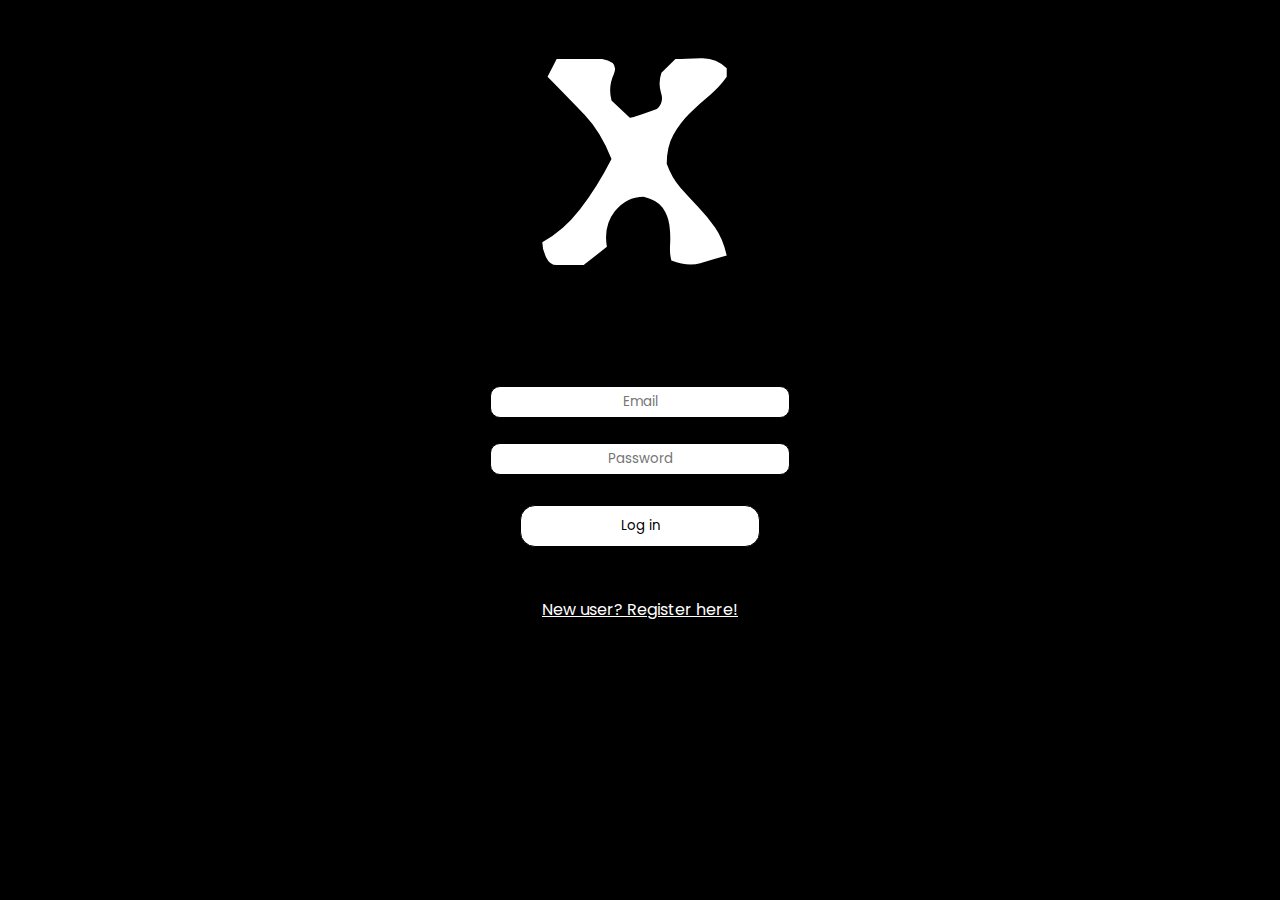
<file: index.html>
<!DOCTYPE html>
<html lang="en">

<head>
  <meta charset="UTF-8">
  <meta name="viewport" content="width=device-width, initial-scale=1.0">
  <title>Sosial Media Site</title>
  <link href="styles/styles.css" rel="stylesheet">
  <link rel="shortcut icon" type="image/png" href="img/xicon.png">
</head>

<body>
  <div class="index">
    <div class="x">X</div>
    <form class="form">
      <label>Email: </label>
      <input id="email" placeholder="Email">
      <label>Passord: </label>
      <input id="password" type="password" placeholder="Password">
      <button id="login">Log in</button>
    </form>
    <div class="newuser">
      <a href="newuser.html">New user? Register here!</a>
    </div>
    <div class="wrongemailpassword"></div>
    <script src="/js/login.js"></script>
  </div>
</body>

</html>
</file>
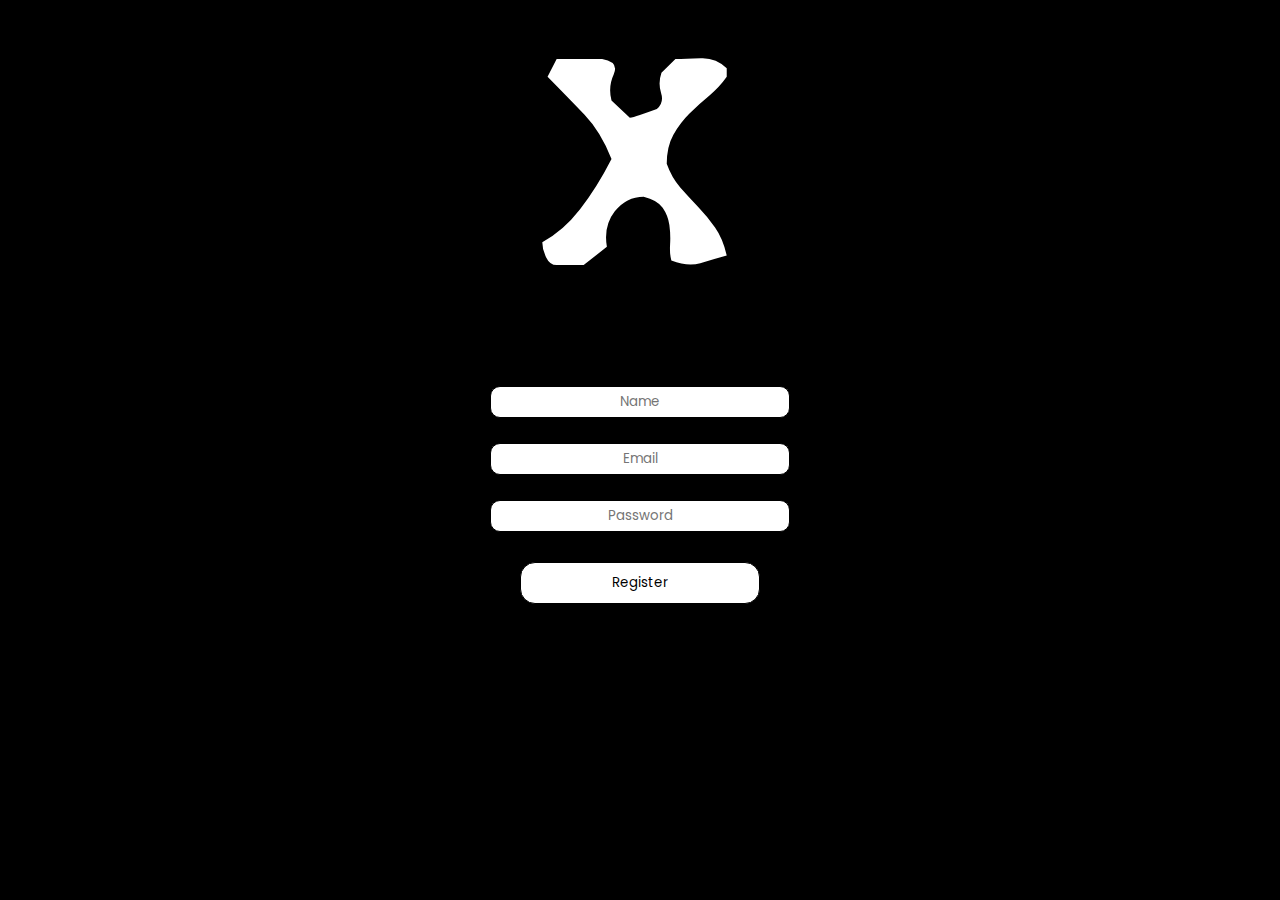
<file: newuser.html>
<!DOCTYPE html>
<html lang="en">

<head>
  <meta charset="UTF-8">
  <meta name="viewport" content="width=device-width, initial-scale=1.0">
  <title>Register New User</title>
  <link href="styles/styles.css" rel="stylesheet">
  <link rel="shortcut icon" type="image/png" href="img/xicon.png">
</head>

<body>
  <div class="index">
    <div class="x">X</div>
    <form class="form">
      <label>Name: </label>
      <input id="name" placeholder="Name">
      <label>Email: </label>
      <input id="email" placeholder="Email">
      <label>Passord: </label>
      <input id="password" placeholder="Password">
      <button id="register">Register</button>
    </form>
    <div class="error"></div>
  </div>
  <script src="/js/newuser.js"></script>
</body>

</html>
</file>
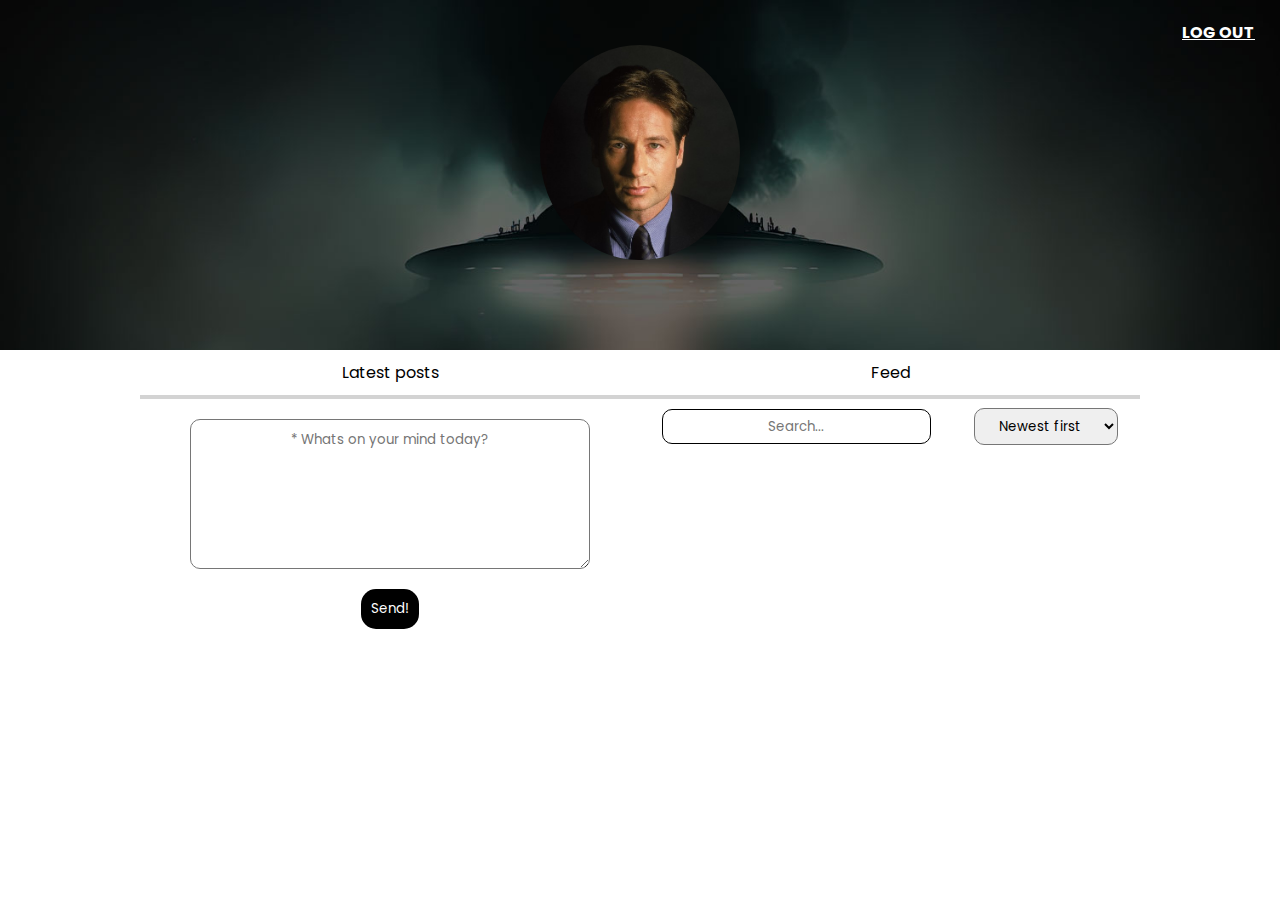
<file: profile.html>
<!DOCTYPE html>
<html lang="en">

<head>
  <meta charset="UTF-8">
  <meta name="viewport" content="width=device-width, initial-scale=1.0">
  <title>Sosial Media Site</title>
  <link href="styles/styles.css" rel="stylesheet">
  <link rel="shortcut icon" type="image/png" href="img/xicon.png">
</head>

<body>
  <div class="profile-information">
    <a href="/index.html" class="logout">LOG OUT</a>
    <img class="profileimage" src="/img/profile_fox.jpg">
  </div>
  <div class="main">
    <div class="user">
      <div id="userposts">
        <p class="headlinep">Latest posts</p>

      </div>
      <form>
        <label>
          <textarea id="your-comment" placeholder="* Whats on your mind today?"></textarea>
        </label>
        <button class="submit">Send!</button>
      </form>
    </div>
    <div class="feed">
      <p class="headlinep">Feed</p>
      <div class="feedselections">
        <input class="search" placeholder="Search...">
        <select name="filter" id="filter">
          <option value="first">Newest first</option>
          <option value="last">Oldest first</option>
        </select>

      </div>
      <div id="userfeed"></div>

    </div>
  </div>


  <script src=" /js/profile.js">
  </script>
</body>

</html>
</file>
<file: styles/styles.css>
@import url('https://fonts.googleapis.com/css2?family=Poppins:ital,wght@0,100;0,200;0,300;0,400;0,500;0,600;0,700;0,800;0,900;1,100;1,200;1,300;1,400;1,500;1,600;1,700;1,800;1,900&display=swap');

@font-face {
  font-family: 'x-files';
  src: url(/fonts/x-files.ttf);
}


* {
  margin: 0;
  padding: 0;
  box-sizing: border-box;
  font-family: "poppins", sans-serif;

}

.index {
  background-color: black;
  height: 100vh;
}

.x {
  color: white;
  text-align: center;
  font-size: 30vh;
  font-family: "x-files";
  padding-top: 50px;
}

#login, #register {
  margin: 30px;
  background-color: white;
  color: black;
  border: solid 1px black;
}

#login:hover, #register:hover {
  background-color: black;
  color: white;
  border: solid 1px white;
}

.profileimage {
  width: 200px;
  height: auto;
  margin: 0px auto 20px auto;
  border-radius: 50%;
}

a {
  color: white;
}

.logout {
  color: white;
  text-align: right;
  margin: -60px 25px 0px 0px;
  font-weight: 700;
}

.newuser {
  text-align: center;
}

.name {
  text-transform: capitalize;
  margin: 0;
  color: white;
  background-color: black;
}

.email {
  margin: 0;
  color: white;
  background-color: black;
  padding-bottom: 3px;
}



.profile-information {
  display: flex;
  flex-direction: column;
  padding-top: 80px;
  width: 100%;
  text-align: center;
  height: 350px;
  background-image: url(/img/mood.jpg);
  background-size: cover;
  background-color: black;
  background-position: center top;
}

.main {
  display: flex;
  flex-direction: column;
  align-items: baseline;
  justify-content: center;
  max-width: 1000px;
  margin: auto;
}

.user {
  width: 100%;
  background-color: white;
}

.feed {
  width: 100%;
  background-color: white;
}


.headlinep {
text-align: center;
padding: 10px;
border-bottom: 4px solid lightgrey;
}

#filter {
  display: block;
  margin: 0 auto;
  border-radius: 10px;
  padding: 0 20px 0 20px;
  height: 37px;
}

.form {
  
  display: flex;
  flex-direction: column;
  margin: 20px auto 20px auto;
  text-align: center;
  max-width: 300px;
}

button {
  display: block;
  margin: 20px;
  border-radius: 15px;
  padding: 10px;
  border: none;
  background-color: black;
  color: white;
  margin: auto;
}

button:hover {
  cursor: pointer;
}

#deletepost, #updatepost, #likepost {
  background-color: white;
  color: black;
  display: inline-block;
  margin: 14px -6px 20px 55px;
}

#deletepost:hover {
  background-color: antiquewhite;
}

#updatepost:hover {
  background-color: antiquewhite;
}

#likepost:hover {
  background-color: antiquewhite;
}

input {
  padding: 5px;
  border-radius: 10px;
  border: 1px solid;
}

.search {
  display: block;
  margin: 10px auto;
  height: 35px;
}

.feedselections {
  display: flex;
  align-items: baseline;
}

::placeholder {
  text-align: center;
}

textarea {
  display: block;
  width: 80%;
  min-height: 150px;
  margin: 20px auto;
  border-radius: 10px;
}

#your-comment {
  padding: 10px;
}

.feedpost {
  background-color: white;
  min-height: 50px;
  margin: 25px auto 10px auto;
  border-radius: 10px;
  width: 80%;
  box-shadow: 0 5px 25px rgba(0, 0, 0, 0.2);
}

.feedpost p {
  text-align: center;
  padding: 10px;
}

.error {
  color: red;
  text-align: center;
}

.post {
  background-color: white;
  margin: 80px auto 0px auto;
  box-shadow: 0 5px 25px rgba(0, 0, 0, 0.2);
  border-radius: 10px;
  width: 80%;
}

.post p {
  margin: 20px;
  padding: 10px;
}


@media (min-width: 625px) {
.main {
  flex-direction: row;
  }
  .user {
    width: 80%;
  }
  
  .feed {
    width: 80%;
  }
  
}

@media (max-width: 320px) {
  .feedselections {
    display: block;
    
  }
}
</file>
